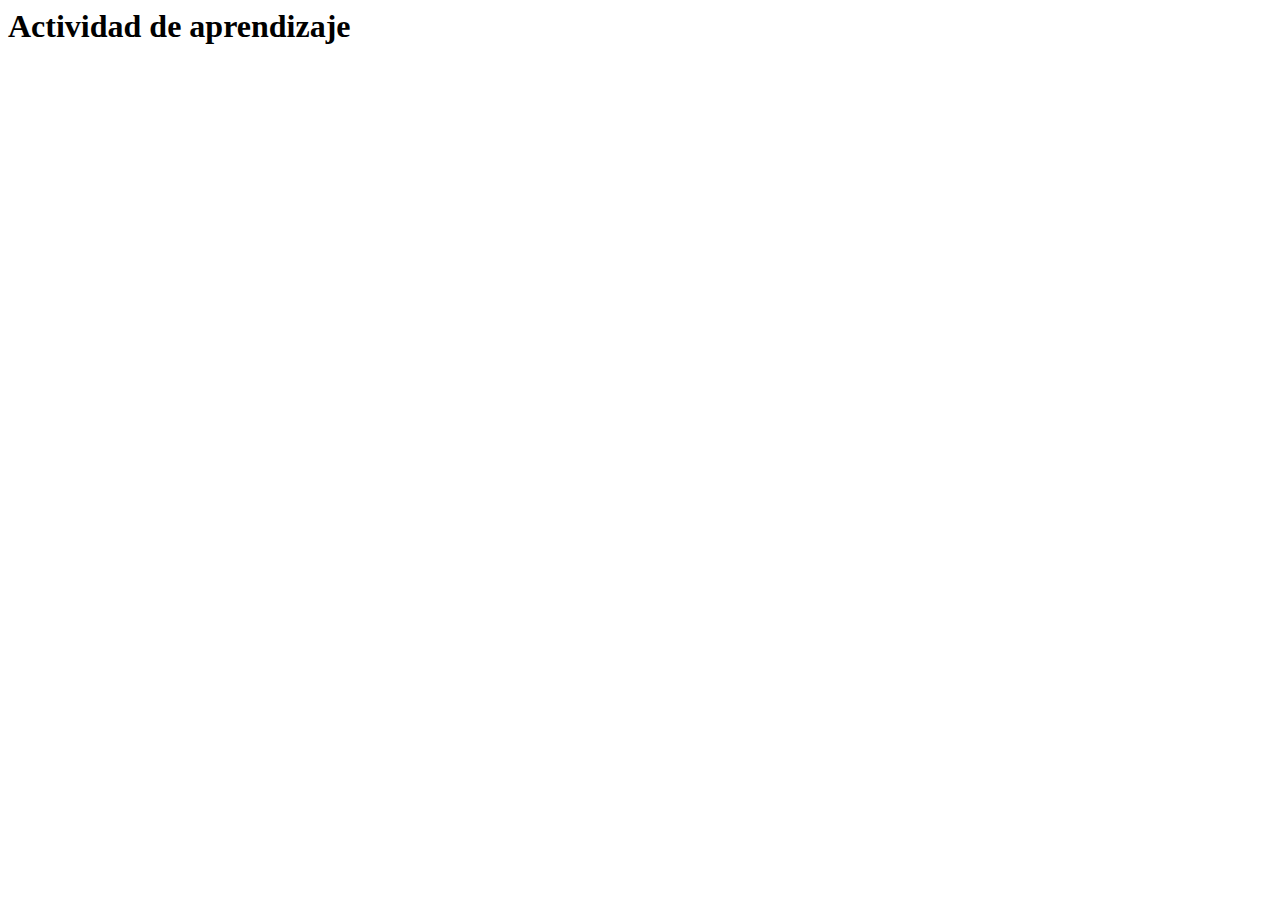
<file: actividades/actividad.html>
<html lang="en">
<head>
  <meta charset="UTF-8">
  <meta http-equiv="X-UA-Compatible" content="IE=edge">
  <meta name="viewport" content="width=device-width, initial-scale=1.0">
  <title>Actividad de aprendizaje</title>
</head>
<body>
  <h1>Actividad de aprendizaje</h1>
</body>
</html>
</file>
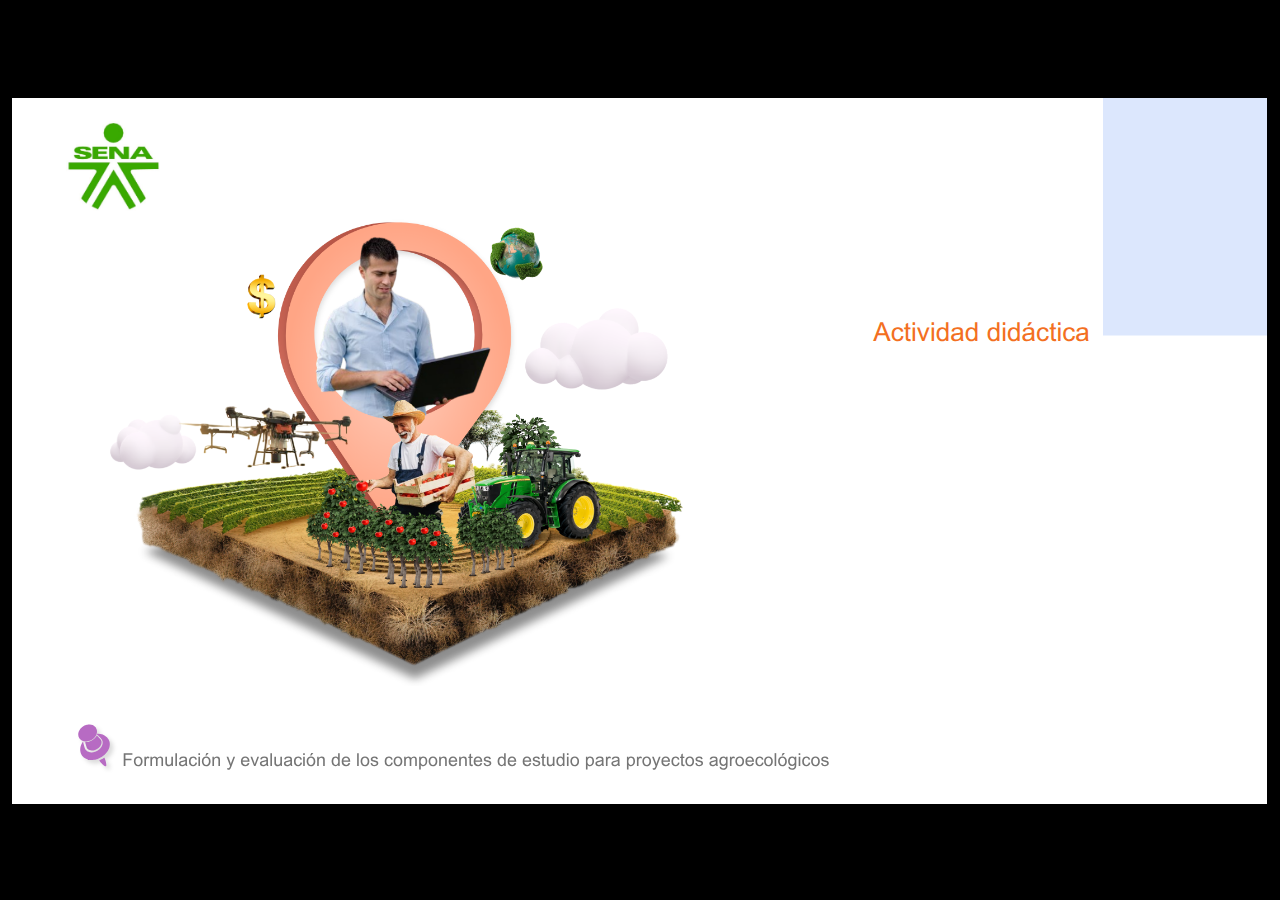
<file: actividades/story.html>
﻿<!doctype html>
<html lang="es">
<head>
  <meta charset="utf-8">
  <!-- Creado con Storyline 360 x64 - http://www.articulate.com  -->
  <!-- version: 3.91.33139.0 -->
  <title>Actividad did&#225;ctica</title>
  <meta http-equiv="x-ua-compatible" content="IE=edge"/>
  <meta name="viewport" content="width=device-width,initial-scale=1,user-scalable=no,shrink-to-fit=no,minimal-ui"/>
  <meta name="apple-mobile-web-app-capable" content="yes"/>
  <style>
    html, body { height: 100%; padding: 0; margin: 0 }
    #app { height: 100%; width: 100%; }
  </style>

  <script>
    window.DS = {};
    window.globals = {
      DATA_PATH_BASE: '',
      HAS_FRAME: true,
      HAS_SLIDE: true,

      lmsPresent: false,
      tinCanPresent: false,
      cmi5Present: false,
      aoSupport: false,
      scale: 'show all',
      captureRc: false,
      browserSize: 'optimal',
      bgColor: '#000000',
      features: 'DropInAcc,DropInBase,DropInCore,DropInInteractions,DropInMisc,DropInVectors,DropInVideo,LayerPresentAsDialog,MultipleQuizTracking,UpdatedThemeEditor',
      themeName: 'classic',
      preloaderColor: '#FFFFFF',
      suppressAnalytics: false,
      productChannel: 'stable',
      publishSource: 'storyline',
      aid: 'aid|a5fe3093-8356-4b0a-ab37-8793abb635e8',
      cid: '04bfd34e-cd07-4569-9f02-371561cab23e',
      playerVersion: '3.91.33139.0',
      publishTimestamp: '2024-09-09T14:57:50.4801358Z',
      maxIosVideoElements: 10,
      connectionSettings: { mode: 'disabled' },
      hasFeature: function(feature) {
        return this.features.split(',').includes(feature);
      },
      
      parseParams: function(qs) {
        if (window.globals.parsedParams != null) {
          return window.globals.parsedParams;
        }
        qs = (qs || window.location.search.substr(1)).split('+').join(' ');
        var params = {},
            tokens,
            re = /[?&]?([^=]+)=([^&]*)/g;

        while (tokens = re.exec(qs)) {
          params[decodeURIComponent(tokens[1]).trim()] =
            decodeURIComponent(tokens[2]).trim();
        }
        window.globals.parsedParams = params;
        return params;
      }

    };
  </script>
  <script>
    var isIe11 = ('ActiveXObject' in window || window.MSBlobBuilder != null)
      && window.msCrypto != null && !window.ActiveXObject;
    if (isIe11) {
      window.globals.unsupportedBrowser = true;
      document.write(atob('[base64]'));
    }
  </script>

  <script>
    if (window.globals.hasFeature('MultiLanguageSinglePackageSupport')) {
      
      
    }
  </script>

  
  <script>window.THREE = { };</script>
  
</head>
<body style="background: #000000" class="cs-HTML theme-classic">
  <!-- 360 -->
  <script>!function(){var e,i=/iPhone/i,o=/iPod/i,n=/iPad/i,t=/\biOS-universal(?:.+)Mac\b/i,r=/\bAndroid(?:.+)Mobile\b/i,a=/Android/i,d=/(?:SD4930UR|\bSilk(?:.+)Mobile\b)/i,p=/Silk/i,l=/Windows Phone/i,u=/\bWindows(?:.+)ARM\b/i,b=/BlackBerry/i,s=/BB10/i,c=/Opera Mini/i,f=/\b(CriOS|Chrome)(?:.+)Mobile/i,h=/Mobile(?:.+)Firefox\b/i,v=function(e){return void 0!==e&&"MacIntel"===e.platform&&"number"==typeof e.maxTouchPoints&&e.maxTouchPoints>1&&"undefined"==typeof MSStream};e=function(e){var m={userAgent:"",platform:"",maxTouchPoints:0};e||"undefined"==typeof navigator?"string"==typeof e?m.userAgent=e:e&&e.userAgent&&(m={userAgent:e.userAgent,platform:e.platform,maxTouchPoints:e.maxTouchPoints||0}):m={userAgent:navigator.userAgent,platform:navigator.platform,maxTouchPoints:navigator.maxTouchPoints||0};var g=m.userAgent,y=g.split("[FBAN");void 0!==y[1]&&(g=y[0]),void 0!==(y=g.split("Twitter"))[1]&&(g=y[0]);var A=function(e){return function(i){return i.test(e)}}(g),w={apple:{phone:A(i)&&!A(l),ipod:A(o),tablet:!A(i)&&(A(n)||v(m))&&!A(l),universal:A(t),device:(A(i)||A(o)||A(n)||A(t)||v(m))&&!A(l)},amazon:{phone:A(d),tablet:!A(d)&&A(p),device:A(d)||A(p)},android:{phone:!A(l)&&A(d)||!A(l)&&A(r),tablet:!A(l)&&!A(d)&&!A(r)&&(A(p)||A(a)),device:!A(l)&&(A(d)||A(p)||A(r)||A(a))||A(/\bokhttp\b/i)},windows:{phone:A(l),tablet:A(u),device:A(l)||A(u)},other:{blackberry:A(b),blackberry10:A(s),opera:A(c),firefox:A(h),chrome:A(f),device:A(b)||A(s)||A(c)||A(h)||A(f)},any:!1,phone:!1,tablet:!1};return w.any=w.apple.device||w.android.device||w.windows.device||w.other.device,w.phone=w.apple.phone||w.android.phone||w.windows.phone,w.tablet=w.apple.tablet||w.android.tablet||w.windows.tablet,w}(),"object"==typeof exports&&"undefined"!=typeof module?module.exports=e:"function"==typeof define&&define.amd?define((function(){return e})):this.isMobile=e}();
    window.isMobile.apple.tablet = window.isMobile.apple.tablet ||
      (navigator.platform === 'MacIntel' && navigator.maxTouchPoints > 1);
    window.isMobile.apple.device = window.isMobile.apple.device || window.isMobile.apple.tablet;
    window.isMobile.tablet = window.isMobile.tablet || window.isMobile.apple.tablet;
    window.isMobile.any = window.isMobile.any || window.isMobile.apple.tablet;
  </script>

  <div id="focus-sink" tabindex="-1"></div>

  <div id="preso"></div>
  <script>
    (function() {

      var classTypes = [ 'desktop', 'mobile', 'phone', 'tablet' ];

      var addDeviceClasses = function(prefix, testObj) {
        var curr, i;
        for (i = 0; i < classTypes.length; i++) {
          curr = classTypes[i];
          if (testObj[curr]) {
            document.body.classList.add(prefix + curr);
          }
        }
      };

      var params = window.globals.parseParams(),
          isDevicePreview = params.devicepreview === '1',
          isPhoneOverride = params.deviceType === 'phone' || (isDevicePreview && params.phone == '1'),
          isTabletOverride = (params.deviceType === 'tablet' || isDevicePreview) && !isPhoneOverride,
          isMobileOverride = isPhoneOverride || isTabletOverride;

      var deviceView = {
        desktop: !window.isMobile.any && !isMobileOverride,
        mobile: window.isMobile.any || isMobileOverride,
        phone: isPhoneOverride || (window.isMobile.phone && !isTabletOverride),
        tablet: isTabletOverride || window.isMobile.tablet
      };

      window.globals.deviceView = deviceView;
      window.isMobile.desktop = !window.isMobile.any;
      window.isMobile.mobile = window.isMobile.any;

      addDeviceClasses('view-', deviceView);

    })();
  </script>
  
  <script src='story_content/triggers.js' type=text/javascript></script>
<script src='story_content/user.js' type=text/javascript></script>
  <div class="slide-loader"></div>

  <script>
    if (window.globals.deviceView.isMobile) { var doc = document, loader = doc.body.querySelector('.slide-loader'); [ 1, 2, 3 ].forEach(function(n) { var d = doc.createElement('div'); d.style.backgroundColor = window.globals.preloaderColor; d.classList.add('mobile-loader-dot'); d.classList.add('dot' + n); loader.appendChild(d); }); }
  </script>

  <div class="mobile-load-title-overlay" style="display: none">
    <div class="mobile-load-title">Actividad did&#225;ctica</div>
  </div>

  <div class="mobile-chrome-warning"></div>

  
<style>
  .warn-connection-dialog {
    display: none;
    background: transparent;
    pointer-events: all;
    position: fixed;
    left: 0;
    top: 0;
    width: 100%;
    height: 100%;
    z-index: 999;
  }

  .warn-connection-content {
    pointer-events: all;
    border-radius: 4px;
    background: white;
    border: 1px solid #E7E7E7;
    color: #333333;
    box-shadow: 0 2px 4px rgba(0, 0, 0, 0.25);
    transition: all 150ms ease-out;
    position: absolute;
    white-space: nowrap;
  }

  .view-phone.is-landscape .warn-connection-content {
    left: 23px;
    bottom: 23px;
  }

  .view-tablet.is-landscape .warn-connection-content {
    left: 50%;
    top: 20px;
    transform: translateX(-50%);
  }

  .view-mobile.is-portrait .warn-connection-content {
    transform: translate(-50%, calc(-100% - 15px));
  }

  .warn-connection-content p {
    display: inline-block;
    margin: 0 8px 0 0;
    line-height: 33px;
    font-size: 11px;
  }

  .warn-connection-content svg {
    position: relative;
    vertical-align: middle;
    margin: 0 2px 2px 8px;
  }

  .view-desktop .warn-connection-content {
    left: 1.5em;
    bottom: 1.5em;
  }

  .view-desktop .warn-connection-content p {
    font-size: 1.1em;
  }

  .is-offline .warn-connection-dialog {
    display: block;
  }

  .is-offline .cs-panel * {
    pointer-events: none !important;
  }

  .is-offline .cs-panel {
    pointer-events: all !important;
  }

  .is-offline #nav-controls * {
    pointer-events: none !important;
  }

  .is-offline #nav-controls {
    pointer-events: all !important;
  }
</style>

<div class="warn-connection-dialog" role="alertdialog" aria-modal="true" tabindex="0" aria-labelledby="warn-connection-message">
  <div class="warn-connection-content">
    <svg width="17" height="15" viewBox="0 0 17 15" xmlns="http://www.w3.org/2000/svg">
      <path fill="#8F0000" stroke="white" d="M16.07,12.98 L15.88,12.23 L9.51,1.21 C8.97,0.26,7.6,0.26,7.06,1.21 L0.69,12.23 C0.15,13.16,0.81,14.36,1.91,14.36 H14.65 C15.47,14.36,16.05,13.7,16.07,12.98 Z"/>
      <path fill="white" stroke="white" d="M8.58,5.5 C8.35,5.28,8.5,5.35,8.21,5.32 C8.09,5.35,7.97,5.49,7.96,5.67 C7.97,5.79,7.98,5.92,7.98,6.04 L7.98,6.04 C7.99,6.17,8,6.31,8.01,6.43 L8.01,6.44 C8.03,6.92,8.06,7.41,8.09,7.9 L8.09,7.9 C8.12,8.39,8.14,8.88,8.17,9.37 C8.17,9.39,8.18,9.42,8.2,9.44 C8.23,9.46,8.25,9.47,8.28,9.47 C8.31,9.47,8.34,9.46,8.35,9.44 C8.37,9.43,8.38,9.4,8.39,9.35 L8.39,9.34 C8.39,9.24,8.4,9.15,8.4,9.05 L8.4,9.05 C8.41,8.96,8.41,8.86,8.42,8.75 C8.43,8.44,8.45,8.12,8.47,7.81 L8.47,7.81 C8.49,7.49,8.51,7.18,8.53,6.87 C8.55,6.46,8.56,6.05,8.59,5.64 L8.6,5.62 C8.6,5.57,8.59,5.53,8.58,5.5 L8.21,5.32 Z"/>
      <circle fill="white" stroke="white" cx="8.3" cy="11.35" r="0.3"/>
    </svg>
    <p id="warn-connection-message">You are offline. Trying to reconnect...</p>
  </div>
</div>

<script>
  (function() {
    window.DS.connection = {
      warningShown: false,
      assets: {},
      loadingAssetGroup: false,
      retryDelay: 500
    };

    var connectionSettings = window.globals.connectionSettings || {};

    var useConnectionMessages = window.AbortController != null &&
      window.location.protocol != 'file:' &&
      connectionSettings.mode === 'normal';

    window.DS.connection.useConnectionMessages = useConnectionMessages;

    var assetCount = 0;
    var checkLoadedId;


    if (useConnectionMessages && connectionSettings != null) {
      var contentEl = document.querySelector('.warn-connection-content');
      var messageEl = contentEl.querySelector('p');

      if (connectionSettings.useDarkTheme) {
        contentEl.style.borderColor = '#BABBBA';
        contentEl.style.backgroundColor = '#282828';
        contentEl.style.color = '#FFFFFF';
      }

      if (connectionSettings.message != null) {
        messageEl.textContent = window.decodeURIComponent(connectionSettings.message);
      }
    }

    function checkAssetsReady() {
      for (var i in DS.connection.assets) {
        if (!DS.connection.assets[i].success) {
          return false;
        }
      }
      return true;
    }

    function stopAssetGroup() {
      if (!useConnectionMessages) { return; }

      assetCount = 0;

      DS.connection.oldAssetGroup = DS.connection.assets;
      DS.connection.assets = {};
      DS.connection.loadingAssetGroup = false;
      clearInterval(checkLoadedId);
    }

    function startAssetGroup() {
      if (!useConnectionMessages) { return; }
      var ticks = 0;
      clearInterval(checkLoadedId);
      checkLoadedId = setInterval(function() {
        var loaded = 0;
        if (assetCount === 0 && loaded === 0) {
          clearInterval(checkLoadedId);
          return;
        }

        for (var i in DS.connection.assets) {
          if (DS.connection.assets[i].success) {
            loaded++;
          }
        }

        if (assetCount === loaded && checkAssetsReady()) {
          for (var i in DS.connection.assets) {
            if (DS.connection.assets[i].action) {
              DS.connection.assets[i].action();
            }
          }
          hideWarning();
          stopAssetGroup();
        }
      }, 100)
    }

    function requiredAsset(url, action, retry, type) {
      if (!useConnectionMessages) { return; }
      if (DS.connection.assets[url]) { return; }

      DS.connection.assets[url] = {
        success: false, action: action, retry: retry, type: type
      };
      assetCount = Object.keys(DS.connection.assets).length;
      if (!DS.connection.loadingAssetGroup) {
        startAssetGroup();
      }
      DS.connection.loadingAssetGroup = true;
    }

    function assetLoaded(url) {
      if (!useConnectionMessages) { return; }
      if (DS.connection.assets[url]) {
        DS.connection.assets[url].success = true;
      }
    }

    function assetFailed(url) {
      if (!useConnectionMessages) { return; }
      if (!DS.connection.assets[url]) {
        if (/\.js$/.test(url) && url.indexOf('transcripts') === -1) {
          setTimeout(function() {
            if (DS.connection.lastSlideLoaded != null) {
              DS.connection.lastSlideLoaded();
            }
          }, DS.connection.retryDelay);
        }
        return;
      }
      if (!DS.connection.warningShown) { showWarning(); }
      if (DS.connection.assets[url].retry) {
        setTimeout(function() {
          if (!DS.connection.assets[url].success) {
            DS.connection.assets[url].retry()
          }
        }, DS.connection.retryDelay);
      }
    }

    function hideWarning() {
      document.body.classList.remove('is-offline');
      DS.connection.warningShown = false;
      enableKeys();
    }
    DS.connection.hideWarning = hideWarning

    function showWarning(btn) {
      document.body.classList.add('is-offline')
      DS.connection.warningShown = true;
      updateWarningPosition();
      disableKeys();
    }

    function updateWarningPosition() {
      if (!DS.connection.warningShown) {
        return;
      }

      var isPortrait = document.body.classList.contains('is-portrait');
      var isMobile = document.body.classList.contains('view-mobile');
      var warningEl = document.querySelector('.warn-connection-content');

      if (isPortrait && isMobile) {
        var slide = document.querySelector('.primary-slide');
        var slideRect = slide != null
          ? slide.getBoundingClientRect()
          : { top: window.innerHeight, left: 0, width: window.innerWidth };

        warningEl.style.top = `${slideRect.top}px`
        warningEl.style.left = `${slideRect.left + slideRect.width / 2}px`
      } else {
        warningEl.style.top = null;
        warningEl.style.left = null;
      }

      window.requestAnimationFrame(updateWarningPosition);
    }

    function onDisableKeyDown(e) {
      e.preventDefault();
      e.stopImmediatePropagation();
    }

    function onDisableKeyUp(e) {
      e.preventDefault();
      e.stopImmediatePropagation();
    }

    var accStyle = document.createElement('style');
    var warnDialogEl = document.querySelector('.warn-connection-dialog');

    function disableKeys() {
      if (DS.views && DS.views.nsStack && DS.views.nsStack.length === 1) {
        DS.views.nsStack[0].tabReachable = false
        DS.views.nsStack[0].updateTabIndex(true, true);
      }

      accStyle.innerHTML = '.acc-shadow-dom { display: none; }';
      document.body.appendChild(accStyle);

      warnDialogEl.parentNode.append(warnDialogEl);
      warnDialogEl.focus();
    }

    function enableKeys() {
      accStyle.remove();
      if (DS.views && DS.views.nsStack && DS.views.nsStack.length === 1 && DS.views.nsStack[0].name === '_frame') {
        DS.views.nsStack[0].tabReachable = true;
        DS.views.nsStack[0].updateTabIndex();
      }
    }

    // these will all be noops if the feature flag isn't set in
    // the data and `window.globals.features`
    DS.connection.requiredAsset = requiredAsset;
    DS.connection.assetLoaded = assetLoaded;
    DS.connection.assetFailed = assetFailed;
    DS.connection.stopAssetGroup = stopAssetGroup;
    DS.connection.startAssetGroup = startAssetGroup;
  })();
</script>


  <script>
    
    if (window.autoSpider && window.vInterfaceObject) {
      document.querySelector('.mobile-load-title-overlay').style.display = 'none';
    }
  </script>

  

  <link rel="stylesheet" href="html5/data/css/output.min.css" data-noprefix/>
</body>
<script src="html5/lib/scripts/bootstrapper.min.js"></script>
</html>
</file>
